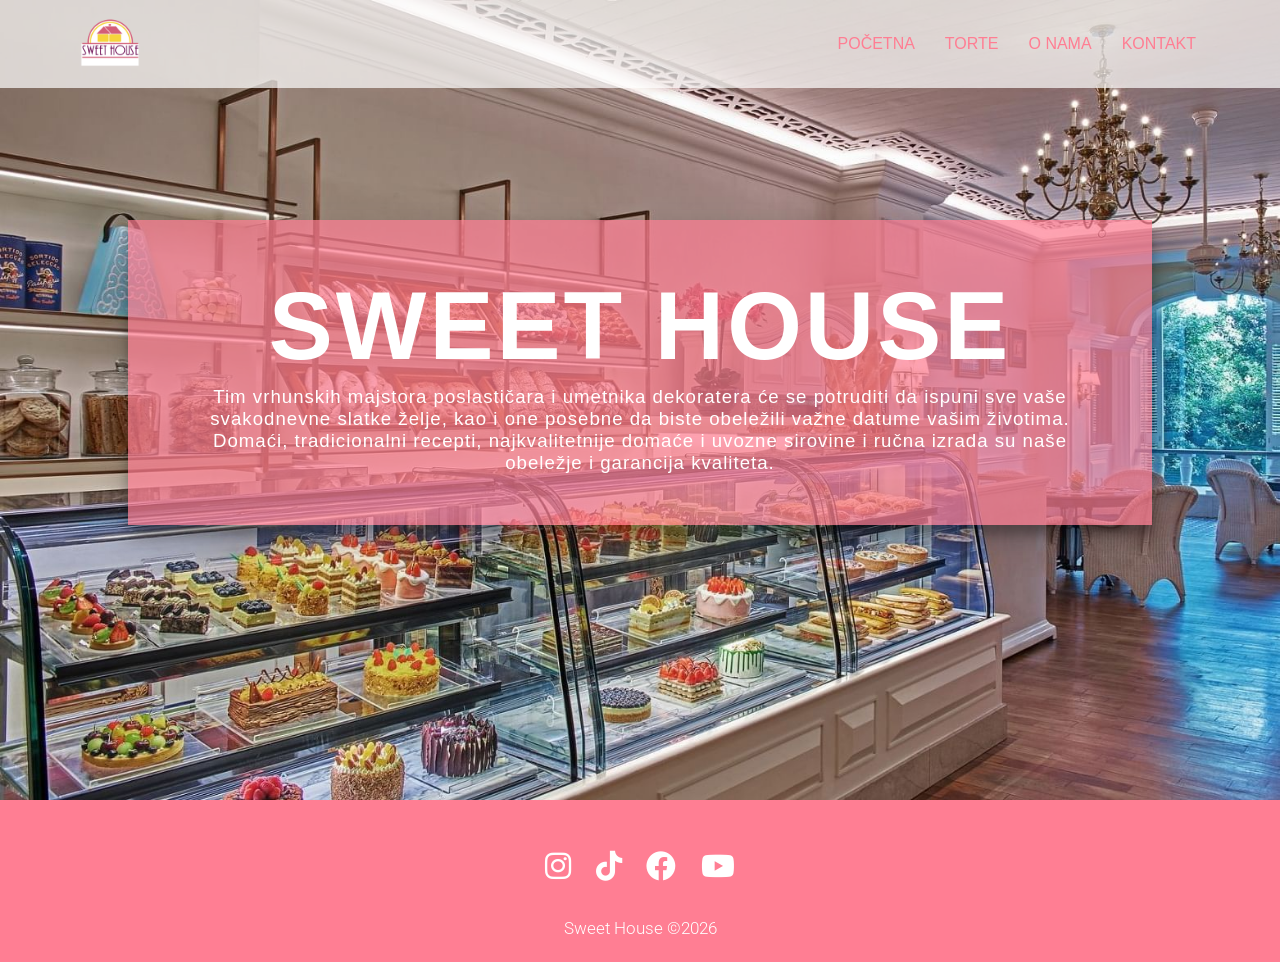
<file: index.html>
<!DOCTYPE html>
<html lang="en">
<head>
  <meta charset="UTF-8">
  <meta name="viewport" content="width=device-width, initial-scale=1.0">

    <!-- SEO tagovvi ------------------------*************************** -->
   <link rel="icon" type="image/x-icon" href="slike/logo.png">
  
   <title>Sweet House - Vaša omiljena poslastičarnica</title>
   <meta name="description" content="Sweet House - Vaša omiljena poslastičarnica">
    <meta name="keywords" content="poslastičarnica, slatkiši, kolači, torte, dezerti">
    <meta name="author" content="fon">

    <!-- *********************************************************************** -->


  <link rel="stylesheet" href="css/index.css">
  
  <link href='https://fonts.googleapis.com/css?family=Montserrat' rel='stylesheet'>
  <link rel="stylesheet" href="https://cdnjs.cloudflare.com/ajax/libs/font-awesome/6.0.0-beta2/css/all.min.css" 
  integrity="sha512-YWzhKL2whUzgiheMoBFwW8CKV4qpHQAEuvilg9FAn5VJUDwKZZxkJNuGM4XkWuk94WCrrwslk8yWNGmY1EduTA==" crossorigin="anonymous" referrerpolicy="no-referrer" />
 

</head>
<body>
  

  


    <div class="home">

      <header>
        <nav>
          <ul class='nav-bar'>
    
            <li class='logo'><a href='#'><img src='slike/logo.png'></a></li>

            <input type='checkbox' id='check' />
            <span class="menu">
                <li><a href="index.html">Početna</a></li>
                <li><a href="torte.html">Torte</a></li>
                <li><a href="about.html">O nama</a></li>
                <li><a href="contact.html">Kontakt</a></li>
                <label for="check" class="close-menu"><i class="fas fa-times"></i></label>
            </span>

            <label for="check" class="open-menu"><i class="fas fa-bars"></i></label>
        </ul>
        </nav>
      </header>

        <div class="content">
          <div class="sadrzaj">
            <h1>Sweet house</h1>
            <p>Tim vrhunskih majstora poslastičara i umetnika dekoratera će se potruditi da ispuni sve vaše svakodnevne slatke želje, kao i one posebne da biste obeležili važne datume vašim životima. Domaći, tradicionalni recepti, najkvalitetnije domaće i uvozne sirovine i ručna izrada su naše obeležje i garancija kvaliteta.</p>
          </div>
        </div>

        

        
  
      </div>
  
    </div>





    <section class="footer">

      <div class="share">
          <a href="#"><i class="fa-brands fa-instagram"></i></a>
          <a href="#" ><i class="fa-brands fa-tiktok"></i></a>
          <a href="#" ><i class="fa-brands fa-facebook"></i></a>
          <a href="#" ><i class="fa-brands fa-youtube"></i></a>
         
      </div>
  
      
  
      <div class="credit">Sweet House ©2026</div>
  
  </section>

</body>
</html>
</file>
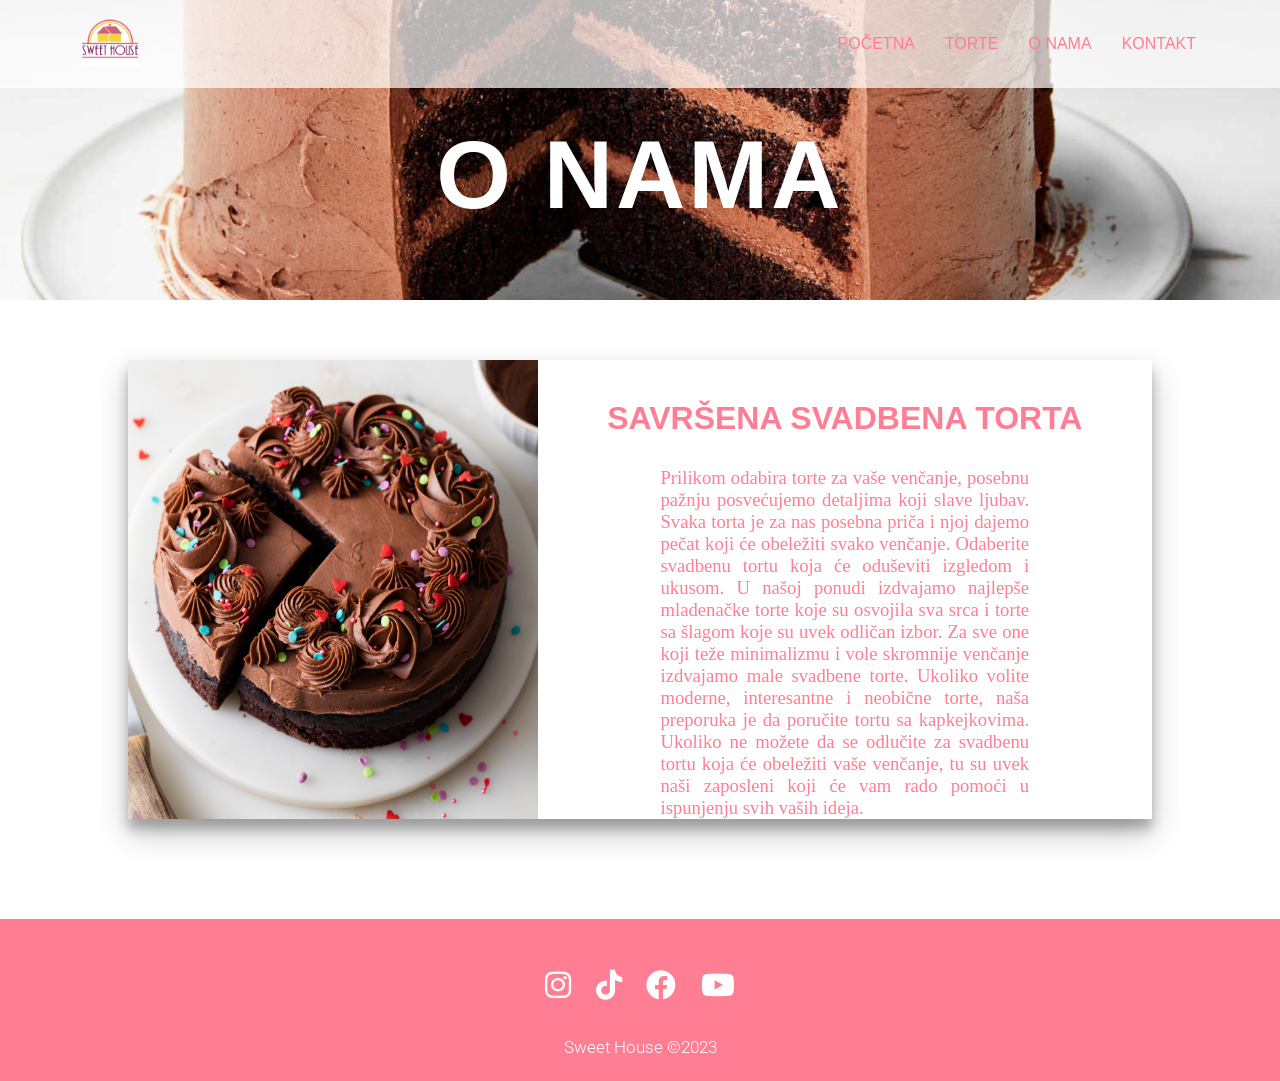
<file: about.html>
<!DOCTYPE html>
<html lang="en">
<head>
  <meta charset="UTF-8">
  <meta name="viewport" content="width=device-width, initial-scale=1.0">

  <!-- SEO tagovvi ------------------------*************************** -->
  <link rel="icon" type="image/x-icon" href="slike/logo.png">
  
  <title>Sweet House - Vaša omiljena poslastičarnica</title>
  <meta name="description" content="Sweet House - Vaša omiljena poslastičarnica">
   <meta name="keywords" content="poslastičarnica, slatkiši, kolači, torte, dezerti">
   <meta name="author" content="fon">

   <!-- *********************************************************************** -->

  <link rel="stylesheet" href="css/about.css">
  <link href="https://fonts.cdnfonts.com/css/elegant-2" rel="stylesheet">
  <link href='https://fonts.googleapis.com/css?family=Montserrat' rel='stylesheet'>
  <link rel="stylesheet" href="https://cdnjs.cloudflare.com/ajax/libs/font-awesome/6.0.0-beta2/css/all.min.css" 
  integrity="sha512-YWzhKL2whUzgiheMoBFwW8CKV4qpHQAEuvilg9FAn5VJUDwKZZxkJNuGM4XkWuk94WCrrwslk8yWNGmY1EduTA==" crossorigin="anonymous" referrerpolicy="no-referrer" />
  

</head>
<body>
  

  


    <div class="home">

      <header>
        <nav>
          <ul class='nav-bar'>
    
            <li class='logo'><a href='#'><img src='slike/logo.png'></a></li>

            <input type='checkbox' id='check' />
            <span class="menu">
                <li><a href="index.html">Početna</a></li>
                <li><a href="torte.html">Torte</a></li>
                <li><a href="about.html">O nama</a></li>
                <li><a href="contact.html">Kontakt</a></li>
                <label for="check" class="close-menu"><i class="fas fa-times"></i></label>
            </span>

            <label for="check" class="open-menu"><i class="fas fa-bars"></i></label>
        </ul>
        </nav>
      </header>

      <h1>O nama</h1>

  
    </div>

    <div class="home2">
      
        <div class="kontejner">
            <div class="box">
    
                <div class="slika">
                  <img src="slike/ChocolateCakeForTwo_Featured.jpg" >
                </div> 
    
                <div class="tekst">
                  <h1>Savršena svadbena torta</h1>
                  <p>Prilikom odabira torte za vaše venčanje, posebnu pažnju posvećujemo detaljima koji slave ljubav. Svaka torta je za nas posebna priča i njoj dajemo pečat koji će obeležiti svako venčanje. Odaberite svadbenu tortu koja će oduševiti izgledom i ukusom. U našoj ponudi izdvajamo najlepše mladenačke torte koje su osvojila sva srca i torte sa šlagom koje su uvek odličan izbor. Za sve one koji teže minimalizmu i vole skromnije venčanje izdvajamo male svadbene torte. Ukoliko volite moderne, interesantne i neobične torte, naša preporuka je da poručite tortu sa kapkejkovima. Ukoliko ne možete da se odlučite za svadbenu tortu koja će obeležiti vaše venčanje, tu su uvek naši zaposleni koji će vam rado pomoći u ispunjenju svih vaših ideja.</p>
                </div>
    
                
    
            </div>
        </div>    

    </div>



    <section class="footer">

      <div class="share">
        <a href="#"><i class="fa-brands fa-instagram"></i></a>
        <a href="#" ><i class="fa-brands fa-tiktok"></i></a>
        <a href="#" ><i class="fa-brands fa-facebook"></i></a>
        <a href="#" ><i class="fa-brands fa-youtube"></i></a>
       
    </div>
  
      
  
      <div class="credit">Sweet House ©2023</div>
  
  </section>

</body>
</html>
</file>
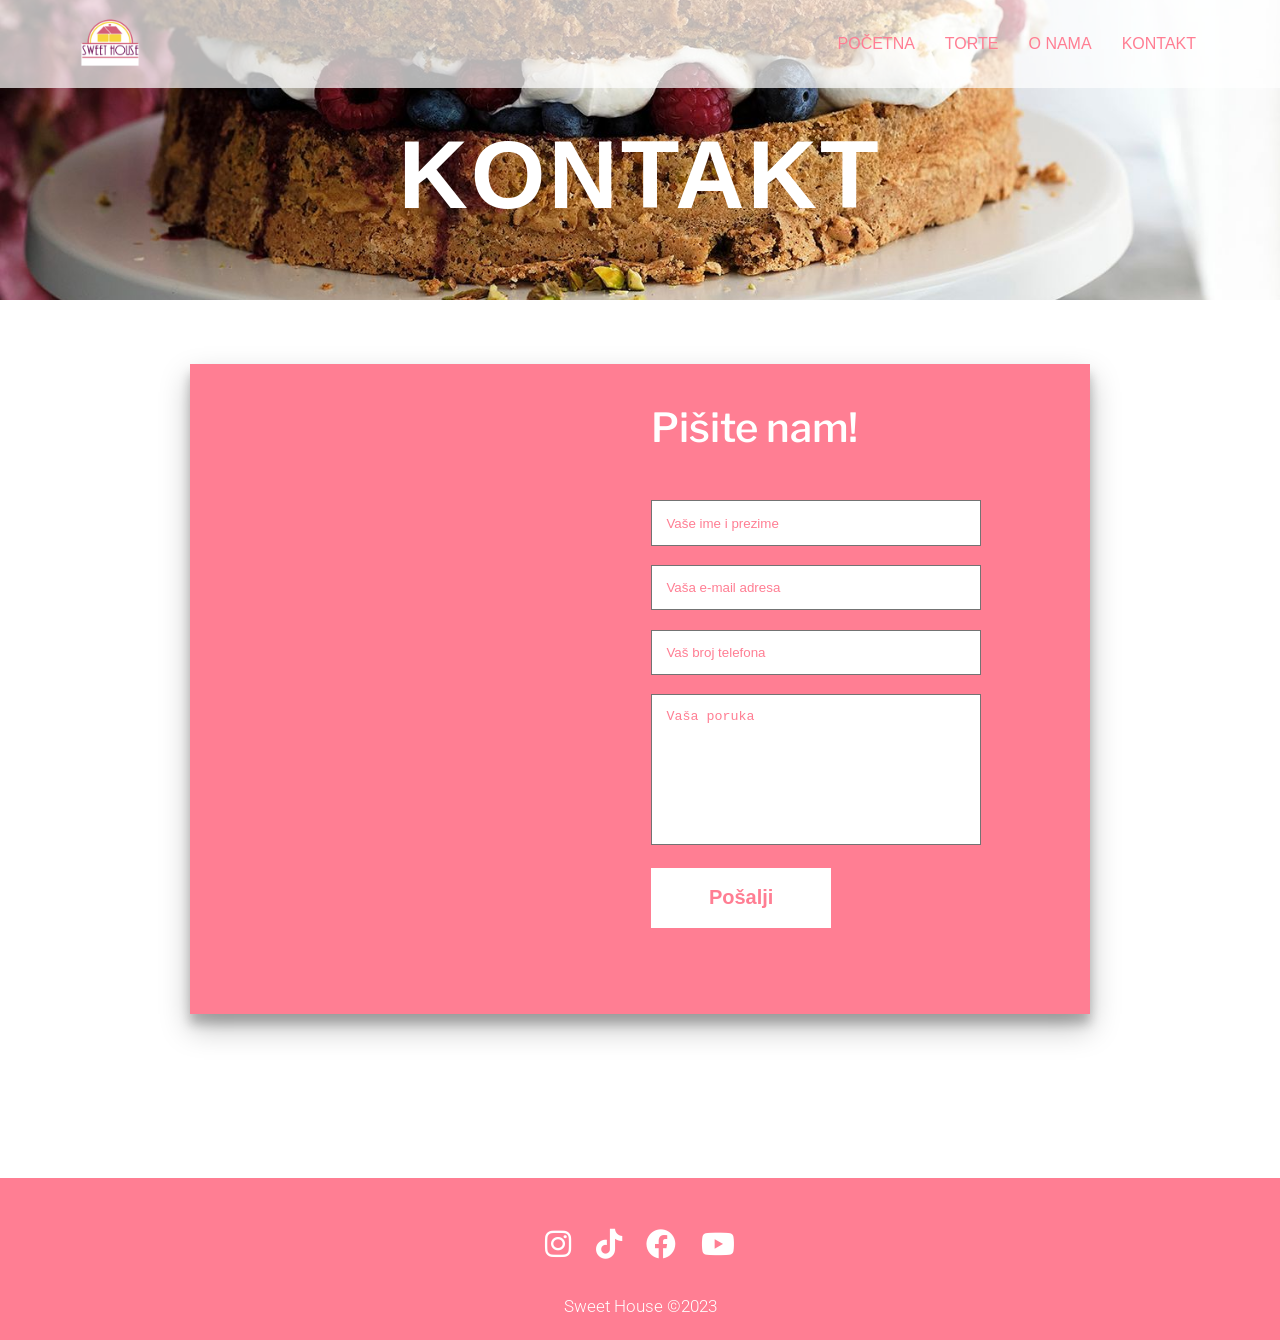
<file: contact.html>
<!DOCTYPE html>
<html lang="en">
<head>
  <meta charset="UTF-8">
  <meta name="viewport" content="width=device-width, initial-scale=1.0">

  <!-- SEO tagovvi ------------------------*************************** -->
  <link rel="icon" type="image/x-icon" href="slike/logo.png">
  
  <title>Sweet House - Vaša omiljena poslastičarnica</title>
  <meta name="description" content="Sweet House - Vaša omiljena poslastičarnica">
   <meta name="keywords" content="poslastičarnica, slatkiši, kolači, torte, dezerti">
   <meta name="author" content="fon">

   <!-- *********************************************************************** -->

  <link rel="stylesheet" href="css/contact.css">
  <link href="https://fonts.cdnfonts.com/css/elegant-2" rel="stylesheet">
  <link href='https://fonts.googleapis.com/css?family=Montserrat' rel='stylesheet'>
  <link rel="stylesheet" href="https://cdnjs.cloudflare.com/ajax/libs/font-awesome/6.0.0-beta2/css/all.min.css" 
  integrity="sha512-YWzhKL2whUzgiheMoBFwW8CKV4qpHQAEuvilg9FAn5VJUDwKZZxkJNuGM4XkWuk94WCrrwslk8yWNGmY1EduTA==" crossorigin="anonymous" referrerpolicy="no-referrer" />
  

</head>
<body>
  

  


    <div class="home">

      <header>
        <nav>
          <ul class='nav-bar'>
    
            <li class='logo'><a href='#'><img src='slike/logo.png'></a></li>

            <input type='checkbox' id='check' />
            <span class="menu">
                <li><a href="index.html">Početna</a></li>
                <li><a href="torte.html">Torte</a></li>
                <li><a href="about.html">O nama</a></li>
                <li><a href="contact.html">Kontakt</a></li>
                <label for="check" class="close-menu"><i class="fas fa-times"></i></label>
            </span>

            <label for="check" class="open-menu"><i class="fas fa-bars"></i></label>
        </ul>
        </nav>
      </header>

      <h1>Kontakt</h1>

  
    </div>

    <div class="home2">
      
      <div class="container">
        <div class="map">


          <iframe src="https://www.google.com/maps/embed?pb=!1m18!1m12!1m3!1d11322.267269731448!2d20.452966815483!3d44.81001606371544!2m3!1f0!2f0!3f0!3m2!1i1024!2i768!4f13.1!3m3!1m2!1s0x475a7aa5912c7b53%3A0xdad323a916209cd8!2z0J_QtdC70LjQstCw0L0!5e0!3m2!1ssr!2srs!4v1700504462391!5m2!1ssr!2srs" width="100%" height="650px" frameborder="0" style="border:0;" allowfullscreen ></iframe>

        </div>

        <div class="contact-form">
          <h1 class="title">Pišite nam!</h1>
            <div class="forma">
                <form action="">
                  <input type="text" name="name" placeholder="Vaše ime i prezime" />
                  <input type="email" name="e-mail" placeholder="Vaša e-mail adresa" />
                  <input type="tel" name="phone" placeholder="Vaš broj telefona"/>
                  <textarea name="text" id="" rows="8" placeholder="Vaša poruka"></textarea>
                  <div class="dugme">
                    <button class="btn-send">Pošalji</button>
                  </div>
                </form>
            </div>
        </div>
        
      </div>



    </div>



    <section class="footer">

      <div class="share">
          <a href="#"><i class="fa-brands fa-instagram"></i></a>
          <a href="#" ><i class="fa-brands fa-tiktok"></i></a>
          <a href="#" ><i class="fa-brands fa-facebook"></i></a>
          <a href="#" ><i class="fa-brands fa-youtube"></i></a>
         
      </div>
  
      
  
      <div class="credit">Sweet House ©2023</div>
  
  </section>

</body>
</html>
</file>
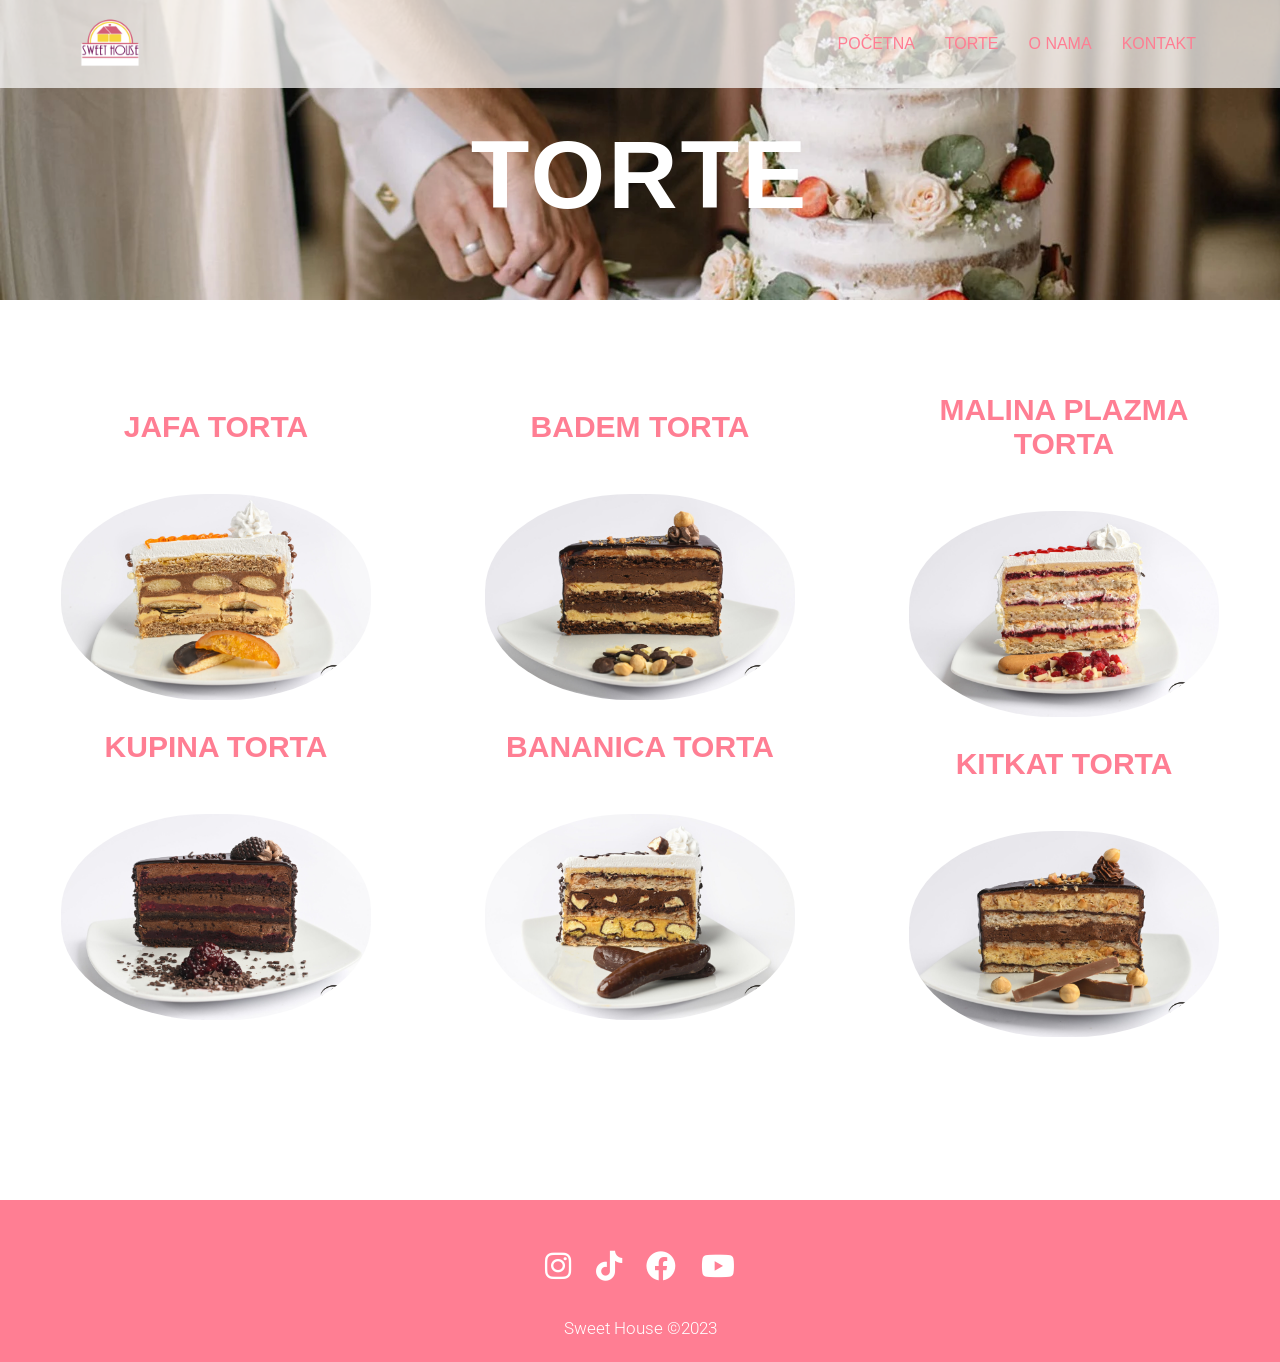
<file: torte.html>
<!DOCTYPE html>
<html lang="en">
<head>
  <meta charset="UTF-8">
  <meta name="viewport" content="width=device-width, initial-scale=1.0">

   <!-- SEO tagovvi ------------------------*************************** -->
   <link rel="icon" type="image/x-icon" href="slike/logo.png">
  
   <title>Sweet House - Vaša omiljena poslastičarnica</title>
   <meta name="description" content="Sweet House - Vaša omiljena poslastičarnica">
    <meta name="keywords" content="poslastičarnica, slatkiši, kolači, torte, dezerti">
    <meta name="author" content="fon">

    <!-- *********************************************************************** -->

  <link rel="stylesheet" href="css/torte.css">
  
  <link href='https://fonts.googleapis.com/css?family=Montserrat' rel='stylesheet'>
  <link rel="stylesheet" href="https://cdnjs.cloudflare.com/ajax/libs/font-awesome/6.0.0-beta2/css/all.min.css" 
  integrity="sha512-YWzhKL2whUzgiheMoBFwW8CKV4qpHQAEuvilg9FAn5VJUDwKZZxkJNuGM4XkWuk94WCrrwslk8yWNGmY1EduTA==" crossorigin="anonymous" referrerpolicy="no-referrer" />
  

</head>
<body>
  

  


    <div class="home">

      <header>
        <nav>
          <ul class='nav-bar'>
    
            <li class='logo'><a href='#'><img src='slike/logo.png'></a></li>

            <input type='checkbox' id='check' />
            <span class="menu">
                <li><a href="index.html">Početna</a></li>
                <li><a href="torte.html">Torte</a></li>
                <li><a href="about.html">O nama</a></li>
                <li><a href="contact.html">Kontakt</a></li>
                <label for="check" class="close-menu"><i class="fas fa-times"></i></label>
            </span>

            <label for="check" class="open-menu"><i class="fas fa-bars"></i></label>
        </ul>
        </nav>
      </header>

      <h1>Torte</h1>

  
    </div>

    <div class="home2">
      
      <div class="row">
        
        <div class="column">
          <div class="proizvod">
            <h2>Jafa torta</h2>
            <img src="slike/proizvodi/1.jpg" >
          </div>
          <div class="proizvod">
            <h2>Kupina torta</h2>
            <img src="slike/proizvodi/2.jpg" >
          </div>
        </div>

        <div class="column">
          <div class="proizvod">
            <h2>Badem torta</h2>
            <img src="slike/proizvodi/3.jpg" >
          </div>
          <div class="proizvod">
            <h2>Bananica torta</h2>
            <img src="slike/proizvodi/4.jpg" >
          </div>
        </div>

        <div class="column">
          <div class="proizvod">
            <h2>Malina plazma torta</h2>
            <img src="slike/proizvodi/5.jpg" >
          </div>
          <div class="proizvod">
            <h2>Kitkat torta</h2>
            <img src="slike/proizvodi/6.jpg" >
          </div>
        </div>
        
      </div>
        

    </div>



    <section class="footer">

      <div class="share">
          <a href="#"><i class="fa-brands fa-instagram"></i></a>
          <a href="#" ><i class="fa-brands fa-tiktok"></i></a>
          <a href="#" ><i class="fa-brands fa-facebook"></i></a>
          <a href="#" ><i class="fa-brands fa-youtube"></i></a>
         
      </div>
  
      
  
      <div class="credit">Sweet House ©2023</div>
  
  </section>

</body>
</html>
</file>
<file: css/index.css>
@import url('https://fonts.googleapis.com/css2?family=Roboto:wght@100;300;400;500;700&display=swap');


*{
    box-sizing: border-box;
    margin: 0;
    padding: 0;
    user-select: none; /*da kkorisnik ne moze da selektuje sadrzaj prelaskom kursora*/
    transition: .2s linear;
}

body {
    font-family: "Poppins", sans-serif;
    --color1: rgb(255, 126, 147) ;
    --color2: #ffffff ;
}



nav{
    background-color: rgba(255, 255, 255, 0.7);
    position: fixed;
    top: 0;
    width: 100%;
    z-index: 10000;
}

.nav-bar {
    width: 95%;
    
    display: flex;
    justify-content: space-between;
    align-items: center;
    list-style: none;
    position: relative;
    
    padding: 12px 20px;
    z-index: 1000;
    
}

.logo img {
    margin-left: 60px;
    height: 60px;
}

.menu {
    display: flex;
   
    
}
.menu li {padding-left: 30px;}
.menu li a {
    display: inline-block;
    text-decoration: none;
    color: var(--color1);
    text-align: center;
    transition: 0.15s ease-in-out;
    position: relative;
    text-transform: uppercase;
}

.menu li a::after {
    content: "";
    position: absolute;
    bottom: 0;
    left: 0;
    width: 0;
    height: 1px;
    background-color: var(--color1);
    transition: 0.15s ease-in-out;
}

.menu li a:hover:after {width: 100%;}

.open-menu , .close-menu {
    position: absolute;
    color: var(--color1);
    cursor: pointer;
    font-size: 1.5rem;
    display: none;
}

.open-menu {
    top: 50%;
    right: 20px;
    transform: translateY(-50%);
}

.close-menu {
    top: 20px;
    right: 20px;
}

#check {
    display: none;
}


.home{
    background-image: url(../slike/aglm68555f_standard.jpg);
    min-height: 800px;

    background-position: top;
    background-repeat: no-repeat;
    background-size: cover;

  

}





.home .content{
    margin: auto;
    text-align: center;
    padding-top: 220px;
    width: 80%;
    
}

.home .sadrzaj{
    background-color: rgb(255, 126, 147, 0.7);
    padding: 5%;
    box-shadow: rgba(0, 0, 0, 0.25) 0px 14px 28px, rgba(0, 0, 0, 0.22) 0px 10px 10px;
}

.home .content h1{
    font-family: 'Monnserat' sans-serif;    
    
    letter-spacing:3px;                                          
    font-size: 6rem;
    text-transform: uppercase;
    color:rgb(255, 255, 255);


}

.home .content p{
    font-family: 'Monnserat' sans-serif;

    font-size: 14pt;
    letter-spacing:1px;   
    font-weight: 500;
    padding-top: 5px;
    color:rgb(255, 255, 255);
    text-transform: none;

}







.footer{
    padding-top: 40px;
    background-color: rgb(255, 126, 147);
    text-align: center;
}

.footer .share{
    padding: 10px 0;
}

.footer .share a{
   
    font-size: 30px;
    color: rgb(255, 255, 255) ;
    margin: 10px;

}

.footer .share a:hover{
    
    color: #ffdd00;
    transition: linear 0.1s;
}


.footer .credit{
    font-family: 'Roboto', sans-serif;
    font-size: 13pt;
    font-weight: 300;
    padding:1.5rem;
    color: rgb(255, 255, 255)
}








@media(max-width: 610px){

    .home{
        min-height: 800px;
    
        background-position: center;
        background-repeat: no-repeat;
        background-size: cover;
    
      
    
    }

    .home .content .sadrzaj h1{
        font-size: 80px;
     
    }

    
   

    .home .content .sadrzaj{
        padding: 100px 0;
    }
    
   
    
    .container{
        display: flex;
        
    }



    .logo img {
        margin-left: 0px;
    }

    .menu {
        flex-direction: column;
        align-items: center;
        justify-content: center;
        width: 70%;
        height: 100vh;
        position: fixed;
        top: 0;
        right: -80%;
        z-index: 100;
        background-color: var(--color2);
        transition: all 0.2s ease-in-out;
    }

    .menu li {
        margin-top: 40px;
    }
    .menu li a {
        padding: 10px;
    }

    .open-menu , .close-menu {display: block;}
    #check:checked ~ .menu {right: 0;}
}
</file>
<file: css/about.css>
@import url('https://fonts.googleapis.com/css2?family=Roboto:wght@100;300;400;500;700&display=swap');
@import 'https://fonts.googleapis.com/css?family=Libre+Franklin:400,700';



*{
    box-sizing: border-box;
    margin: 0;
    padding: 0;
    user-select: none; /*da kkorisnik ne moze da selektuje sadrzaj prelaskom kursora*/
    transition: .2s linear; /* tranzicija 0.2 sekunde na celom sajtu*/
}

body {
    font-family: "Poppins", sans-serif;
    --color1: rgb(255, 126, 147)  ;
    --color2: #ffffff ;
}


nav{
    background-color: rgba(255, 255, 255, 0.7);
    position: fixed;
    top: 0;
    width: 100%;
    z-index: 10000;
}

.nav-bar {
    width: 95%;
    
    display: flex;
    justify-content: space-between;
    align-items: center;
    list-style: none;
    position: relative;
    
    padding: 12px 20px;
    z-index: 1000;
    
}

.logo img {
    margin-left: 60px;
    height: 60px;
}

.menu {
    display: flex;
   
    
}
.menu li {padding-left: 30px;}
.menu li a {
    display: inline-block;
    text-decoration: none;
    color: var(--color1);
    text-align: center;
    transition: 0.15s ease-in-out;
    position: relative;
    text-transform: uppercase;
}

.menu li a::after {
    content: "";
    position: absolute;
    bottom: 0;
    left: 0;
    width: 0;
    height: 1px;
    background-color: var(--color1);
    transition: 0.15s ease-in-out;
}

.menu li a:hover:after {width: 100%;}

.open-menu , .close-menu {
    position: absolute;
    color: var(--color1);
    cursor: pointer;
    font-size: 1.5rem;
    display: none;
}

.open-menu {
    top: 50%;
    right: 20px;
    transform: translateY(-50%);
}

.close-menu {
    top: 20px;
    right: 20px;
}

#check {
    display: none;
}


.home{
    background-image: url(../slike/27cakerex-plzm-threeByTwoMediumAt2X.jpg);
    min-height: 300px;

    background-position: 50% 60%;
    background-repeat: no-repeat;
    background-size: cover;

  

}

.home  h1{
    padding-top: 120px;
    font-family: 'Monnserat', sans-serif;    
    letter-spacing:3px;                                          
    font-size: 6rem;
    text-transform: uppercase;
    color:rgb(255, 255, 255);
    text-align: center;

}

.home2{
    min-height: 500px;    
    display: flex;
    flex-direction: column;
    align-items: center;
    margin-bottom: 100px;

}

.home2 .kontejner{
    padding-top: 60px;
    margin: auto;
    text-align: left;
    
   
    width: 80%;
    
}

.home2 .kontejner .box{
    display: flex;
    flex-direction: row;
    background-color: rgba(255, 255, 255, 0.4);
    box-shadow: rgba(0, 0, 0, 0.25) 0px 14px 28px, rgba(0, 0, 0, 0.22) 0px 10px 10px;
}



.home2 .kontejner .box .tekst{
    width: 60%;
    display: flex;
    flex-direction: column;
    max-height: fit-content;
    align-items: center;
}

.home2 .kontejner .box .tekst h1{
    color: rgb(255, 126, 147);

    font-family: 'Monnserat', sans-serif;
    text-transform: uppercase;
    margin-top: 40px;
    text-align: center;
}


.home2 .kontejner .box .tekst p{
    font-family: serif;
    font-size: 14pt;
    font-weight: 500;
    text-align: justify;
    margin-top: 30px;
    margin-left: 50px;
    margin-right: 50px;
    width: 60%;
    color: rgb(255, 126, 147);

}


.home2 .kontejner .box .slika{
    display: flex;
    width: 40%;
   
}

.home2 .kontejner .box img{
    max-width: 100%;
    height: auto;
   
}




/***************************************************/




.footer{
    padding-top: 40px;
    background-color: rgb(255, 126, 147);
    text-align: center;
}

.footer .share{
    padding: 10px 0;
}

.footer .share a{
   
    font-size: 30px;
    color: rgb(255, 255, 255) ;
    margin: 10px;

}

.footer .share a:hover{
    
    color: #ffdd00;
    transition: linear 0.1s;
}


.footer .credit{
    font-family: 'Roboto', sans-serif;
    font-size: 13pt;
    font-weight: 300;
    padding:1.5rem;
    color: rgb(255, 255, 255)
}






@media(max-width: 610px){

    
    .home2 .kontejner .box .tekst{
        width: 100%;
        padding-bottom: 30px;
    }


    .home2 .kontejner .box .slika{
        display: flex;
        width: 100%;
       
    }
    


    .home2 .kontejner .box{
        
        flex-direction: column;
    }
    
    .container{
        display: flex;
        
    }

    .home{
        min-height: 150px;
        
    }
    
    .home h1{
        padding-top: 120px;
        font-size: 60px;
    }
      
    .logo img {
        margin-left: 0px;
    }

    .menu {
        flex-direction: column;
        align-items: center;
        justify-content: center;
        width: 70%;
        height: 100vh;
        position: fixed;
        top: 0;
        right: -100%;
        z-index: 100;
        background-color: var(--color2);
        transition: all 0.2s ease-in-out;
    }

    .menu li {
        margin-top: 40px;
    }
    .menu li a {
        padding: 10px;
    }

    .open-menu , .close-menu {display: block;}
    #check:checked ~ .menu {right: 0;}
}
</file>
<file: css/contact.css>
@import url('https://fonts.googleapis.com/css2?family=Roboto:wght@100;300;400;500;700&display=swap');
@import 'https://fonts.googleapis.com/css?family=Libre+Franklin:400,700';



*{
    box-sizing: border-box;
    margin: 0;
    padding: 0;
    user-select: none; /*da korisnik ne moze da selektuje sadrzaj prelaskom kursora*/
    transition: .2s linear;
}

body {
    font-family: "Poppins", sans-serif;
    --color1: rgb(255, 126, 147)  ;
    --color2: #ffffff ;
}



nav{
    background-color: rgba(255, 255, 255, 0.7);
    position: fixed;
    top: 0;
    width: 100%;
    z-index: 10000;
}

.nav-bar {
    width: 95%;
    
    display: flex;
    justify-content: space-between;
    align-items: center;
    list-style: none;
    position: relative;
    
    padding: 12px 20px;
    z-index: 1000;
    
}

.logo img {
    margin-left: 60px;
    height: 60px;
}

.menu {
    display: flex;
   
    
}
.menu li {padding-left: 30px;}
.menu li a {
    display: inline-block;
    text-decoration: none;
    color: var(--color1);
    text-align: center;
    transition: 0.15s ease-in-out;
    position: relative;
    text-transform: uppercase;
}

.menu li a::after {
    content: "";
    position: absolute;
    bottom: 0;
    left: 0;
    width: 0;
    height: 1px;
    background-color: var(--color1);
    transition: 0.15s ease-in-out;
}

.menu li a:hover:after {width: 100%;}

.open-menu , .close-menu {
    position: absolute;
    color: var(--color1);
    cursor: pointer;
    font-size: 1.5rem;
    display: none;
}

.open-menu {
    top: 50%;
    right: 20px;
    transform: translateY(-50%);
}

.close-menu {
    top: 20px;
    right: 20px;
}

#check {
    display: none;
}


.home{
    background-image: url(../slike/italian-berry-mascarpone-cake-193616-2.jpg);
    min-height: 300px;
    background-position: 50% 70%;
    background-repeat: no-repeat;
    background-size: cover;
  

}

.home  h1{
    padding-top: 120px;
    font-family: 'Monnserat', sans-serif;    
    letter-spacing:3px;       
    font-size: 6rem;
    text-transform: uppercase;
    color:rgb(255, 255, 255);
    text-align: center;

}

.home2{
    
    min-height: 600px;    
    display: flex;
    align-items: center;
    margin-bottom: 100px;
}








.footer{
    padding-top: 40px;
    background-color: rgb(255, 126, 147);
    text-align: center;
}

.footer .share{
    padding: 10px 0;
}

.footer .share a{
   
    font-size: 30px;
    color: rgb(255, 255, 255) ;
    margin: 10px;

}

.footer .share a:hover{
    
    color: #ffdd00;
    transition: linear 0.1s;
}


.footer .credit{
    font-family: 'Roboto', sans-serif;
    font-size: 13pt;
    font-weight: 300;
    padding:1.5rem;
    color: rgb(255, 255, 255)
}




.container{
  background:rgb(255, 126, 147);
  width: 900px;
  height: 650px;
  margin: 5% auto;
  display: flex;
  position: relative;
  box-shadow: rgba(0, 0, 0, 0.25) 0px 14px 28px, rgba(0, 0, 0, 0.22) 0px 10px 10px;

}
  
.map{
    width: 45%;
    float: left;
  }

.contact-form{
    width: 53%;
    margin-left: 2%;
    float: right;
    
}

.title{
      font-size: 2.5em;
      font-family: 'Libre Franklin', sans-serif;
      font-weight: 550;
      color: rgb(255, 255, 255);
      margin: 5% 8%;
      padding-bottom: 15px;
      padding-top: 15px;
    }

    


input, textarea{
    width: 330px;
    padding: 3%;
    margin: 2% 8%;
    color: #000000;
    border: 1px solid #737373;
      
}
    
textarea{
    resize: none;
}

::placeholder {
    color: rgb(255, 126, 147);
}

.btn-send{
      
    background: rgb(255, 255, 255);
    width: 180px;
    height: 60px;
    color: rgb(255, 126, 147);
    font-size: 20px;
    font-weight: 600;
    margin: 2% 8%;
    border: none;
}

.btn-send:hover{
    background: rgb(194, 194, 194);
    transition: 0.1s;
}



@media(max-width: 950px){

    .home2{
        margin-bottom: 300px;
    }


    input, textarea{
        width: 80%;
        margin: auto;
        
      }

    .home2{
        min-height: 900px;
    }

    form{

        text-align: center;
        display: inline-block;
    }

    

    .dugme{
        
        display: flex;
        justify-content: center;
        align-items: center;

    }

   

    .home2 .container .contact-form{
        padding-top: 5px;
        border-top: 15px solid rgb(255, 255, 255);
        margin: auto;
        width: 100%;
        background-color: rgb(255, 126, 147);
        box-shadow: rgba(0, 0, 0, 0.25) 0px 14px 28px, rgba(0, 0, 0, 0.22) 0px 10px 10px;

    }

    .home2 .container .contact-form .title{
        text-align: center;
    }

    .home2 .container .contact-form .center {
        display: flex;
        justify-content: center;
        align-items: center;
      }


    .home2 .container .contact-form form input{
        margin: 5px 5px;
        padding-bottom: 10px;
    }

    .home2 .container .contact-form form textarea{
        margin: 5px 5px;
    }


    .home2 .container .map{
        display: flex;
        width: 100%;
        height: 350px;
    }
    
    

    .home2 .container {
        margin: auto;
        flex-direction: column;
    }
    
    .home2 .container{
        display: flex;
        width: 80%;
    }

    .home2{
        padding-bottom: 160px;
    }
}



@media(max-width: 610px){

    .home2{
        margin-bottom: 100px;
    }

    
    

    .home{
        min-height: 150px;
        
    }
    
    .home h1{
        padding-top: 120px;
        font-size: 60px;
    }
      
    .logo img {
        margin-left: 0px;
    }

    

    
    .menu {
        flex-direction: column;
        align-items: center;
        justify-content: center;
        width: 70%;
        height: 100vh;
        position: fixed;
        top: 0;
        right: -100%;
        z-index: 100;
        background-color: var(--color2);
        transition: all 0.2s ease-in-out;
    }

    .menu li {
        margin-top: 40px;
    }
    .menu li a {
        padding: 10px;
    }

    .open-menu , .close-menu {display: block;}
    #check:checked ~ .menu {right: 0;}
}
</file>
<file: css/torte.css>
@import url('https://fonts.googleapis.com/css2?family=Roboto:wght@100;300;400;500;700&display=swap');


*{
    box-sizing: border-box;
    margin: 0;
    padding: 0;
    user-select: none; /*da kkorisnik ne moze da selektuje sadrzaj prelaskom kursora*/
    transition: .2s linear;
}

body {
    font-family: "Poppins", sans-serif;
    --color1: rgb(255, 126, 147)  ;
    --color2: #ffffff ;
}



nav{
    background-color: rgba(255, 255, 255, 0.7);
    position: fixed;
    top: 0;
    width: 100%;
    z-index: 10000;
}

.nav-bar {
    width: 95%;
    margin: 0 0;
    display: flex;
    justify-content: space-between;
    align-items: center;
    list-style: none;
    position: relative;
    padding: 12px 20px;
    z-index: 1000;
    
}

.logo img {
    margin-left: 60px;
    height: 60px;
}

.menu {
    display: flex;
   
    
}
.menu li {padding-left: 30px;}
.menu li a {
    display: inline-block;
    text-decoration: none;
    color: var(--color1);
    text-align: center;
    transition: 0.15s ease-in-out;
    position: relative;
    text-transform: uppercase;
}

.menu li a::after {
    content: "";
    position: absolute;
    bottom: 0;
    left: 0;
    width: 0;
    height: 1px;
    background-color: var(--color1);
    transition: 0.15s ease-in-out;
}

.menu li a:hover:after {width: 100%;}

.open-menu , .close-menu {
    position: absolute;
    color: var(--color1);
    cursor: pointer;
    font-size: 1.5rem;
    display: none;
}

.open-menu {
    top: 50%;
    right: 20px;
    transform: translateY(-50%);
}

.close-menu {
    top: 20px;
    right: 20px;
}

#check {
    display: none;
}


.home{
    background-image: url(../slike/fafafafafafa.webp);
    min-height: 300px;

    background-position: 50% 60%;
    background-repeat: no-repeat;
    background-size: cover;


}



.home  h1{
    padding-top: 120px;
    font-family: 'Monnserat', sans-serif;    
    letter-spacing:3px;                                          
    font-size: 6rem;
    text-transform: uppercase;
    color:rgb(255, 255, 255);
    text-align: center;

}

.home2{
    
    min-height: 800px;    
    display: flex;
    
    align-items: center;
    margin-bottom: 100px;
}


.home2 .row {
    margin: auto;
    display: flex;
    flex-wrap: wrap;
    padding: 0 4px;
  }
  
  .column {
    margin: auto;
    flex: 25%;
    max-width: 25%;
    padding: 0 4px;
  }
  
  .column .proizvod h2{
    margin-top: 30px;
    font-size: 30px;
    color: rgb(255, 126, 147);
    font-family: 'Monsserat', sans-serif;
    text-align: center;
    text-transform: uppercase;
  }
  
  .column img {
    margin-top: 50px;
    vertical-align: middle;
    width: 100%;
    border-radius: 47%;
  }

  .column img:hover{
    
    scale: 120%;
    transition: 0.1s;
}







.footer{
    padding-top: 40px;
    background-color: rgb(255, 126, 147);
    text-align: center;
}

.footer .share{
    padding: 10px 0;
}

.footer .share a{
   
    font-size: 30px;
    color: rgb(255, 255, 255) ;
    margin: 10px;

}

.footer .share a:hover{
    
    color: #ffdd00;
    transition: linear 0.1s;
}


.footer .credit{
    font-family: 'Roboto', sans-serif;
    font-size: 13pt;
    font-weight: 300;
    padding:1.5rem;
    color: rgb(255, 255, 255)
}





@media screen and (max-width: 800px) {
    .column {
      flex: 60%;
      max-width: 50%;
    }
  }
  
  
  @media screen and (max-width: 600px) {
    .column {
      flex: 100%;
      max-width: 100%;
      scale:90%;
    }
  }




@media(max-width: 610px){
    
    
    

    .column {
        flex: 100%;
        max-width: 100%;
      }

      .home{
        min-height: 150px;
        
    }
    
    .home h1{
        padding-top: 120px;
        font-size: 60px;
    }
      
    .logo img {
        margin-left: 0px;
    }

    

    
    .menu {
        flex-direction: column;
        align-items: center;
        justify-content: center;
        width: 70%;
        height: 100vh;
        position: fixed;
        top: 0;
        right: -100%;
        z-index: 100;
        background-color: var(--color2);
        transition: all 0.2s ease-in-out;
    }

    .menu li {
        margin-top: 40px;
    }
    .menu li a {
        padding: 10px;
    }

    .open-menu , .close-menu {display: block;}
    #check:checked ~ .menu {right: 0;}
}
</file>
